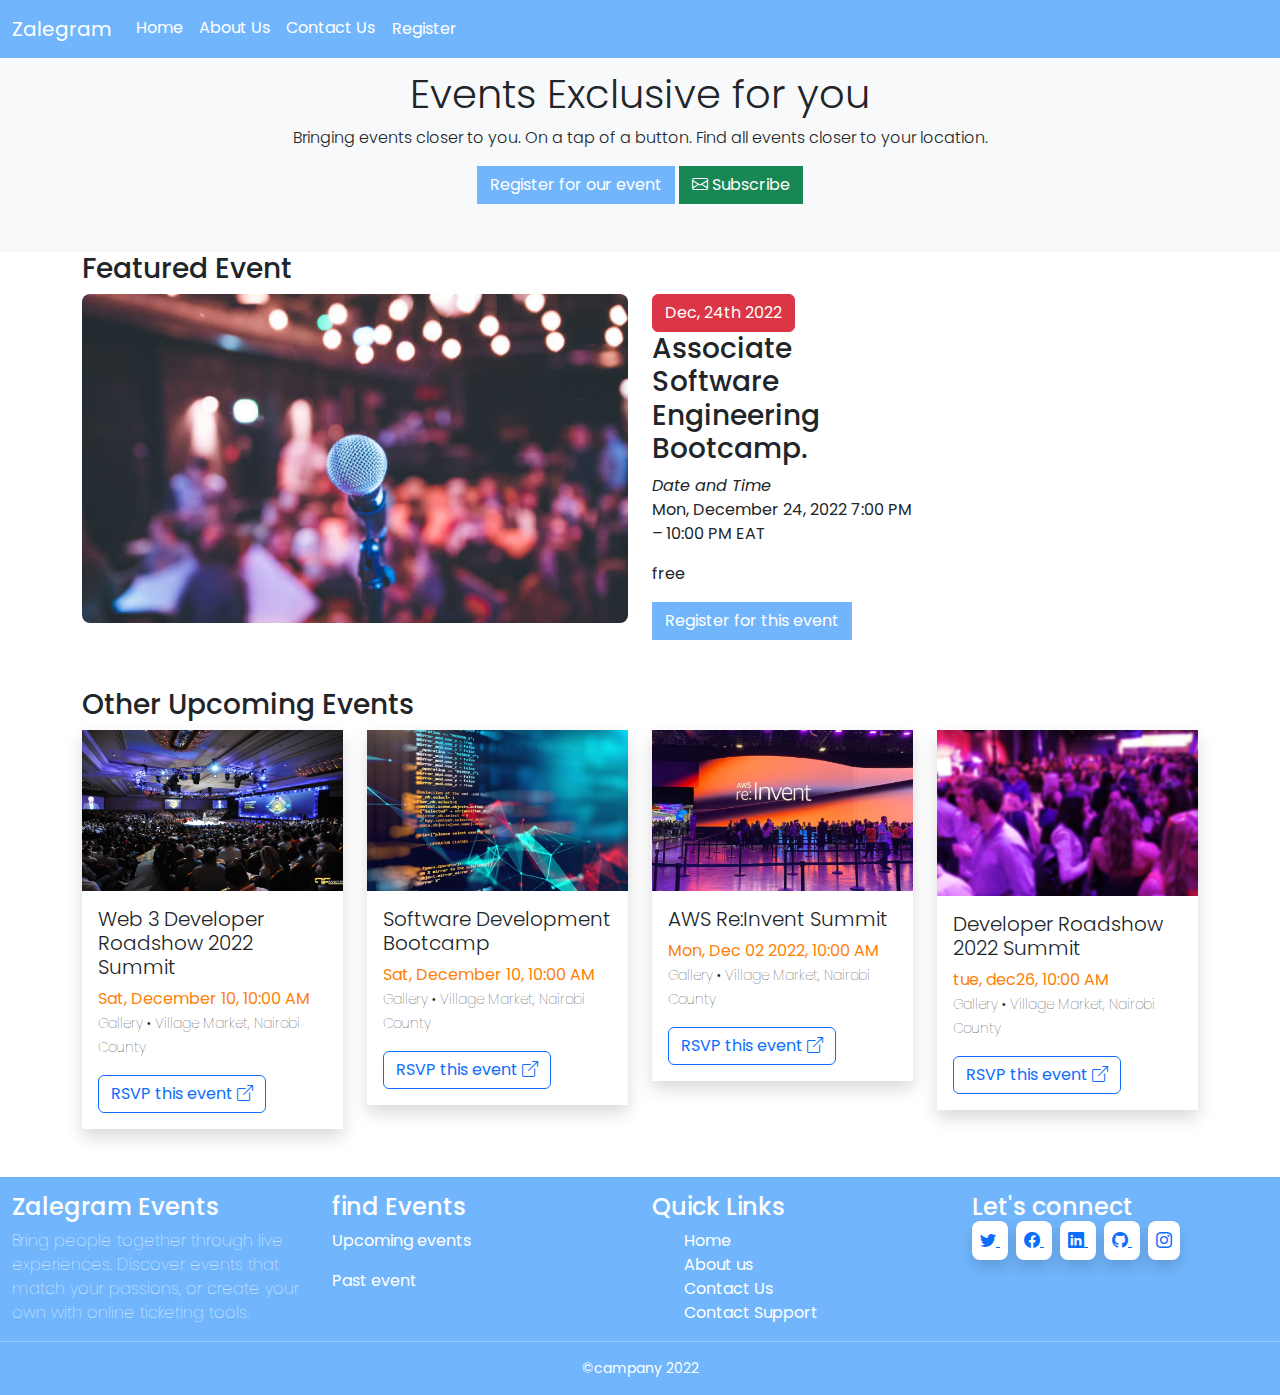
<file: index.html>
<!DOCTYPE html>
<html lang="en">
<head>
    <meta charset="UTF-8">
    <meta http-equiv="X-UA-Compatible" content="IE=edge">
    <meta name="viewport" content="width=device-width, initial-scale=1.0">
    <title>Event Website</title>
    <link rel="stylesheet" href="bootstrap/css/bootstrap.min.css">
    <link rel="stylesheet" href="https://cdn.jsdelivr.net/npm/bootstrap-icons@1.9.1/font/bootstrap-icons.css">
    <link rel="stylesheet" href="style.css">
</head>
<body>
    <nav class="navbar navbar-expand-lg fixed-top" style="background-color: #71B6FD;">
        <div class="container-fluid">
            <a href="#" class="navbar-brand text-white">Zalegram</a>
            <button type="button" class="navbar-toggler" data-bs-toggle="collapse" data-bs-target="#dispayMenus" aria-controls="displayMenus" aria-expanded="false" aria-label="toggle navigation">
                <span class="navbar-toggler-icon text-white"></span>

            </button>
            <div class="collapse navbar-collapse" id="dispayMenus">
                <div class="navbar-nav ">
                   <a href="index.html" class="nav-link active text-white" aria-current="page">Home</a>
                   <a href="AboutUs.html" class="nav-link text-white">About Us</a>
                   <a href="ContactUs.html" class="nav-link text-white">Contact Us</a>
                   <a href="Register.html" class="nav-link text-white btn btn-primary" >Register</a>
                </div>
            </div>
        </div>
    </nav>
    <main class="bg-light py-5" style="padding-top: 70px ! important;">
        <section class="text-center">
             <h1 class="fw-light">Events Exclusive for you</h1>
            <p class="fw-light">
                Bringing events closer to you. On a tap of a  button.
                 Find all events closer to your location.
            </p>
            <a href="#" class="btn btn-primary rounded-0"> Register for our event</a>
            <a href="#" class="btn btn-success rounded-0"><i class="bi-envelope"></i> Subscribe</a>
        </section>
    </main>
    <div class="container">
        <h3>Featured Event</h3>
        <div class="row">
            <div class="col-lg-6">
                <img class="img-responsive img-fluid rounded-3" src="images/software-bootcamp.png" alt="sotware-bootcamp">
            </div>
            <div class="col-lg-3 col-md-6">
                <button class="btn btn-danger">Dec, 24th 2022</button>
                <h3>Associate Software Engineering Bootcamp.</h3>
                <span>
                    <i class="bi-calender">Date and Time</i>
                    <p>
                        
                        Mon, December 24, 2022
                            7:00 PM – 10:00 PM EAT<br>
                        
                    </p>
                    <P> free</P>
                    <a href="#" class="btn btn-primary rounded-0">Register for this event</a> 
                </span>

            </div>
        </div>
        <div class="row py-5">
            <h3>Other Upcoming Events</h3>
            <div class="col-lg-3 col-md-6 col-sm-12">
                <div class="card rounded-0 border-0 shadow">
                    <img src="images/Rectangle 15 (2).png" alt="rectangle">
                    <div class="card-body">
                        <h5 class="card-title fw-light">Web 3 Developer Roadshow 2022 Summit</h5>
                        <span style="color:#FE7F0A">Sat, December 10, 10:00 AM
                        </span>
                        <p class="fw-lighter">
                            <small>Gallery • Village Market, Nairobi County
                            </small>
                        </p>
                        <a href="#" class="btn btn-outline-primary">RSVP this event <i class="bi bi-box-arrow-up-right"></i></a>
                    </div>
                </div>

            </div>
            <div class="col-lg-3 col-md-6 col-sm-12">
                <div class="card rounded-0 border-0 shadow">
                    <img src="images/people" alt="rectangle">
                    <div class="card-body">
                        <h5 class="card-title fw-light">Software Development Bootcamp</h5>
                        <span style="color:#FE7F0A">Sat, December 10, 10:00 AM
                        </span>
                        <p class="fw-lighter">
                            <small>Gallery • Village Market, Nairobi County
                            </small>
                        </p>
                        <a href="#" class="btn btn-outline-primary">RSVP this event <i class="bi bi-box-arrow-up-right"></i></a>
                    </div>
                </div>

            </div>
            <div class="col-lg-3 col-md-6 col-sm-12">
                <div class="card rounded-0 border-0 shadow">
                    <img src="images/rectangle.png" alt="rectangle">
                    <div class="card-body">
                        <h5 class="card-title fw-light">AWS Re:Invent Summit</h5>
                        <span style="color:#FE7F0A">Mon, Dec 02 2022, 10:00 AM
                        </span>
                        <p class="fw-lighter">
                            <small>Gallery • Village Market, Nairobi County
                            </small>
                        </p>
                        <a href="#" class="btn btn-outline-primary">RSVP this event <i class="bi bi-box-arrow-up-right"></i></a>
                    </div>
                </div>

            </div>
            <div class="col-lg-3 col-md-6 col-sm-12">
                <div class="card rounded-0 border-0 shadow">
                    <img src="images/event.jpg" alt="rectangle">
                    <div class="card-body">
                        <h5 class="card-title fw-light"> Developer Roadshow 2022 Summit</h5>
                        <span style="color:#FE7F0A">tue, dec26, 10:00 AM</span>
                        <p class="fw-lighter">
                            <small>Gallery • Village Market, Nairobi County
                            </small>
                        </p>
                        <a href="#" class="btn btn-outline-primary">RSVP this event <i class="bi bi-box-arrow-up-right"></i></a>
                    </div>
                </div>

            </div>




        </div>
    </div>
    <!--=======footer======= -->
    <div class="container-fluid footer py-3">
        <div class="row">
            <div class="col-lg-3 col-md-6">
                <h4>Zalegram Events</h4>
                <p class="fw-lighter">
                    Bring people together through live 
experiences. Discover events that 
match your passions, or create your 
own with online ticketing tools.
                </p>
            </div>
            
            <div class="col-lg-3 col-md-6">
                <h4>find Events</h4>
                <p>
                    <a href="#" class="text-decoration-none text-white">Upcoming events</a>
                </p>
                <p>
                    <a href="#" class="text-decoration-none text-white"  >Past event</a>
                </p>
            </div>
            <div class="col-lg-3 col-md-6">
                <h4>Quick Links</h4>
                <ul class="list-group-flush"> 
                    <li class="list-group-item">
                         <a href="#" class="text-decoration-none text-white">Home</a>

                    </li>
                
                    <li class="list-group-item">
                        <a href="#" class="text-decoration-none text-white">About us</a>

                    </li>
                    <li class="list-group-item">
                        <a href="#" class="text-decoration-none text-white">Contact Us</a>

                    </li>
                    <li class="list-group-item">
                        <a href="#" class="text-decoration-none text-white">Contact Support</a>

                    </li>

                </ul>
            </div>
            <div class="col-lg-3 col-md-6">
                <h4>Let's connect</h4>
                <div>
                    <a href="#" class="p-2 me-2 shadow bg-white rounded-3">
                        <i class="bi bi-twitter"></i>
                    </a>
                    <a href="#" class="p-2 me-2 shadow bg-white rounded-3">
                        <i class="bi bi-facebook"></i>
                    </a>
                        <a href="#" class="p-2 me-2 shadow bg-white rounded-3">
                            <i class="bi bi-linkedin"></i>
                            <a href="#" class="p-2 me-2 shadow bg-white rounded-3">

                                <i class="bi bi-github"></i>
                            </a>
                            <a href="#" class="p-2  shadow bg-white rounded-3">

                                <i class="bi bi-instagram"></i>
                            </a>
                        </a>
                    </a>
                </div>
            </div>
        </div>
        <div class="row">
            <hr>
            <small class="text-center">
                &copy;campany 2022
            </small>
        </div>
    </div>

<script src="bootstrap/js/bootstrap.min.js"></script>

    
</body>
</html>
</file>
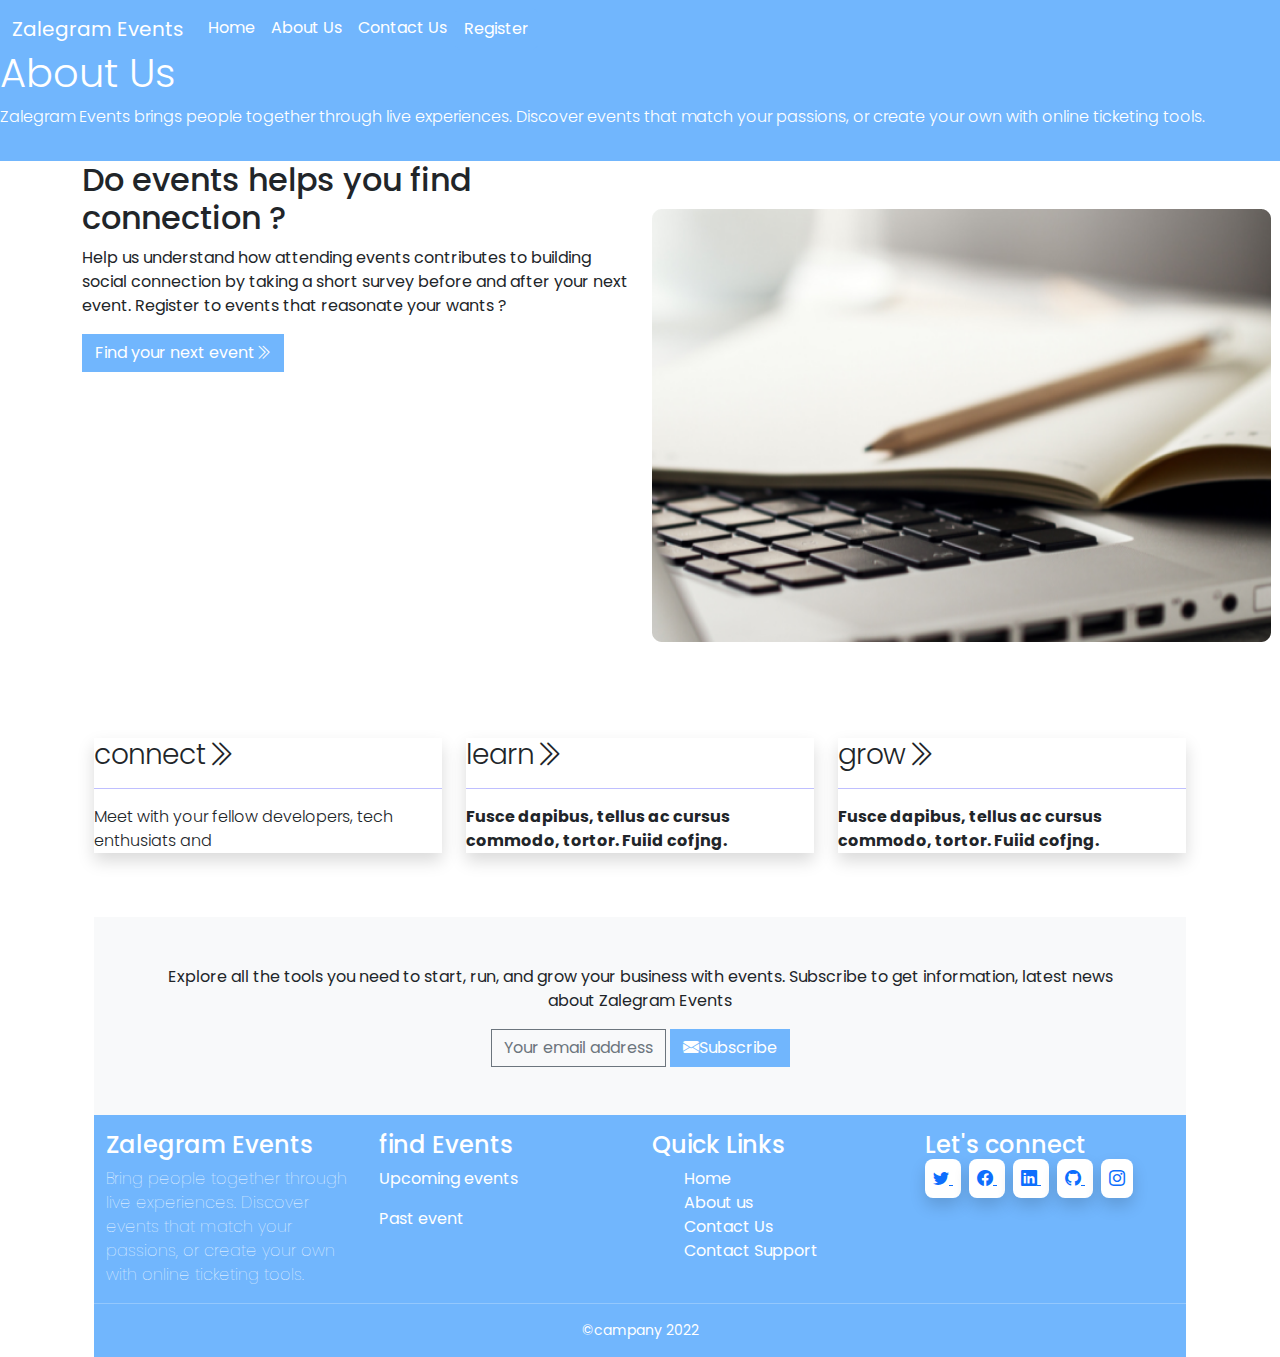
<file: AboutUs.html>
<!DOCTYPE html>
<html lang="en">
<head>
    <meta charset="UTF-8">
    <meta http-equiv="X-UA-Compatible" content="IE=edge">
    <meta name="viewport" content="width=device-width, initial-scale=1.0">
    <title>Document</title>
    <link rel="stylesheet" href="bootstrap/css/bootstrap.min.css">
    <link rel="stylesheet" href="https://cdn.jsdelivr.net/npm/bootstrap-icons@1.9.1/font/bootstrap-icons.css">
    <link rel="stylesheet" href="style.css">

</head>
<body>
    <nav class="navbar navbar-expand-lg fixed-top" style="background-color: #71B6FD;">
        <div class="container-fluid">
            <a href="#" class="navbar-brand text-white">Zalegram Events</a>
            <button type="button" class="navbar-toggler" data-bs-toggle="collapse" data-bs-target="#dispayMenus" aria-controls="displayMenus" aria-expanded="false" aria-label="toggle navigation">
                <span class="navbar-toggler-icon text-white"></span>

            </button>
            <div class="collapse navbar-collapse" id="dispayMenus">
                <div class="navbar-nav ">
                   <a href="index.html" class="nav-link active text-white" aria-current="page">Home</a>
                   <a href="AboutUs.html" class="nav-link text-white">About Us</a>
                   <a href="ContactUs.html" class="nav-link text-white">Contact Us</a>
                   <a href="Register.html" class="nav-link text-white btn btn-primary" >Register</a>
                </div>
            </div>
        </div>
    </nav>
    <hr>
    <main class="bg-btn-btn-primary" style="background-color: #71B6FD;color:white">
        <section class="py-3">
             <h1 class="fw-light">About Us</h1>
            <p class="fw-light">Zalegram Events brings people together through live experiences. Discover events that match your passions, or create
                your own with online ticketing tools. 
               
            </p>
            
        </section>
    </main>
    <div class="container">
        <div class="row">
            <div class="col-lg-6">
               <h2>Do events helps you find connection ?</h2>
               <p>Help us understand how attending events contributes to building social connection by taking a short survey before and after your next event.
                Register to events that reasonate your wants ?</p>
                <a href="#" class="btn btn-primary rounded-0"></i>Find your next event<i class="bi bi-chevron-double-right"></i></a>
            </div>
            <div class="col-lg-6 py-5">
                <img src="images/about-program 1 (1).png" alt="about-program">
            </div>
        </div>
    <div class="container">
        <div class="row">
            <div class="col-lg-4 py-5">
               <div class="rounded-0 border-0 shadow">
                <div class="card-body">
                    <h3 class="card-title fw-light">connect<i class="bi bi-chevron-double-right"></i></h3>
                    <hr style="color:blue ;">
                    <p class="fw-light">
                        Meet with your fellow developers, tech enthusiats and
                    </p>
                </div>
             </div>
        </div>
    <div class="col-lg-4 py-5">
        <div class="rounded-0 border-0 shadow">
         <div class="card-body">
             <h3 class="card-title fw-light">learn<i class="bi bi-chevron-double-right"></i></h3>
             <hr style="color:blue ;">
             <p>
               <b> Fusce dapibus, tellus 
                ac cursus commodo,
                 tortor. Fuiid cofjng.</b>
             </p>
         </div>
        </div>
   </div>
    <div class="col-lg-4 py-5">
        <div class="rounded-0 border-0 shadow">
         <div class="card-body">
             <h3 class="card-title fw-light">grow<i class="bi bi-chevron-double-right"></i></h3>
             <hr style="color:blue ;">
             <p>
               <b>Fusce dapibus, tellus 
                ac cursus commodo,
                tortor. Fuiid cofjng.</b> 
             </p>
         </div>
       </div>
    </div>
</div>
<div class="container-fluid">
    <div class="row">
        <span class="text-center bg-light py-5">
            <p>
                Explore all the tools you need to start, run, and grow your business with events. Subscribe to get information, latest news <br> about
                Zalegram Events
            </p>
            <a href="#" class="btn btn-outline-secondary rounded-0">Your email address</a>
            <a href="#" class="btn btn-primary rounded-0"><i class="bi bi-envelope-fill"></i>Subscribe</a>
       </span>

    </div>

</div>
         <!--=======footer======= -->
    <div class="container-fluid footer py-3">
        <div class="row">
            <div class="col-lg-3 col-md-6">
                <h4>Zalegram Events</h4>
                <p class="fw-lighter">
                    Bring people together through live 
experiences. Discover events that 
match your passions, or create your 
own with online ticketing tools.
                </p>
            </div>
            
            <div class="col-lg-3 col-md-6">
                <h4>find Events</h4>
                <p>
                    <a href="#" class="text-decoration-none text-white">Upcoming events</a>
                </p>
                <p>
                    <a href="#" class="text-decoration-none text-white"  >Past event</a>
                </p>
            </div>
            <div class="col-lg-3 col-md-6">
                <h4>Quick Links</h4>
                <ul class="list-group-flush"> 
                    <li class="list-group-item">
                         <a href="#" class="text-decoration-none text-white">Home</a>

                    </li>
                
                    <li class="list-group-item">
                        <a href="#" class="text-decoration-none text-white">About us</a>

                    </li>
                    <li class="list-group-item">
                        <a href="#" class="text-decoration-none text-white">Contact Us</a>

                    </li>
                    <li class="list-group-item">
                        <a href="#" class="text-decoration-none text-white">Contact Support</a>

                    </li>

                </ul>
            </div>
            <div class="col-lg-3 col-md-6">
                <h4>Let's connect</h4>
                <div>
                    <a href="#" class="p-2 me-2 shadow bg-white rounded-3">
                        <i class="bi bi-twitter"></i>
                    </a>
                    <a href="#" class="p-2 me-2 shadow bg-white rounded-3">
                        <i class="bi bi-facebook"></i>
                    </a>
                        <a href="#" class="p-2 me-2 shadow bg-white rounded-3">
                            <i class="bi bi-linkedin"></i>
                            <a href="#" class="p-2 me-2 shadow bg-white rounded-3">

                                <i class="bi bi-github"></i>
                            </a>
                            <a href="#" class="p-2  shadow bg-white rounded-3">

                                <i class="bi bi-instagram"></i>
                            </a>
                        </a>
                    </a>
                </div>
            </div>
        </div>
        <div class="row">
            <hr>
            <small class="text-center">
                &copy;campany 2022
            </small>
        </div>
    </div>

<script src="bootstrap/js/bootstrap.min.js"></script>

    
</body>
</html>
        
    </div>
    
   
   
    
    
</body>
</html>
</file>
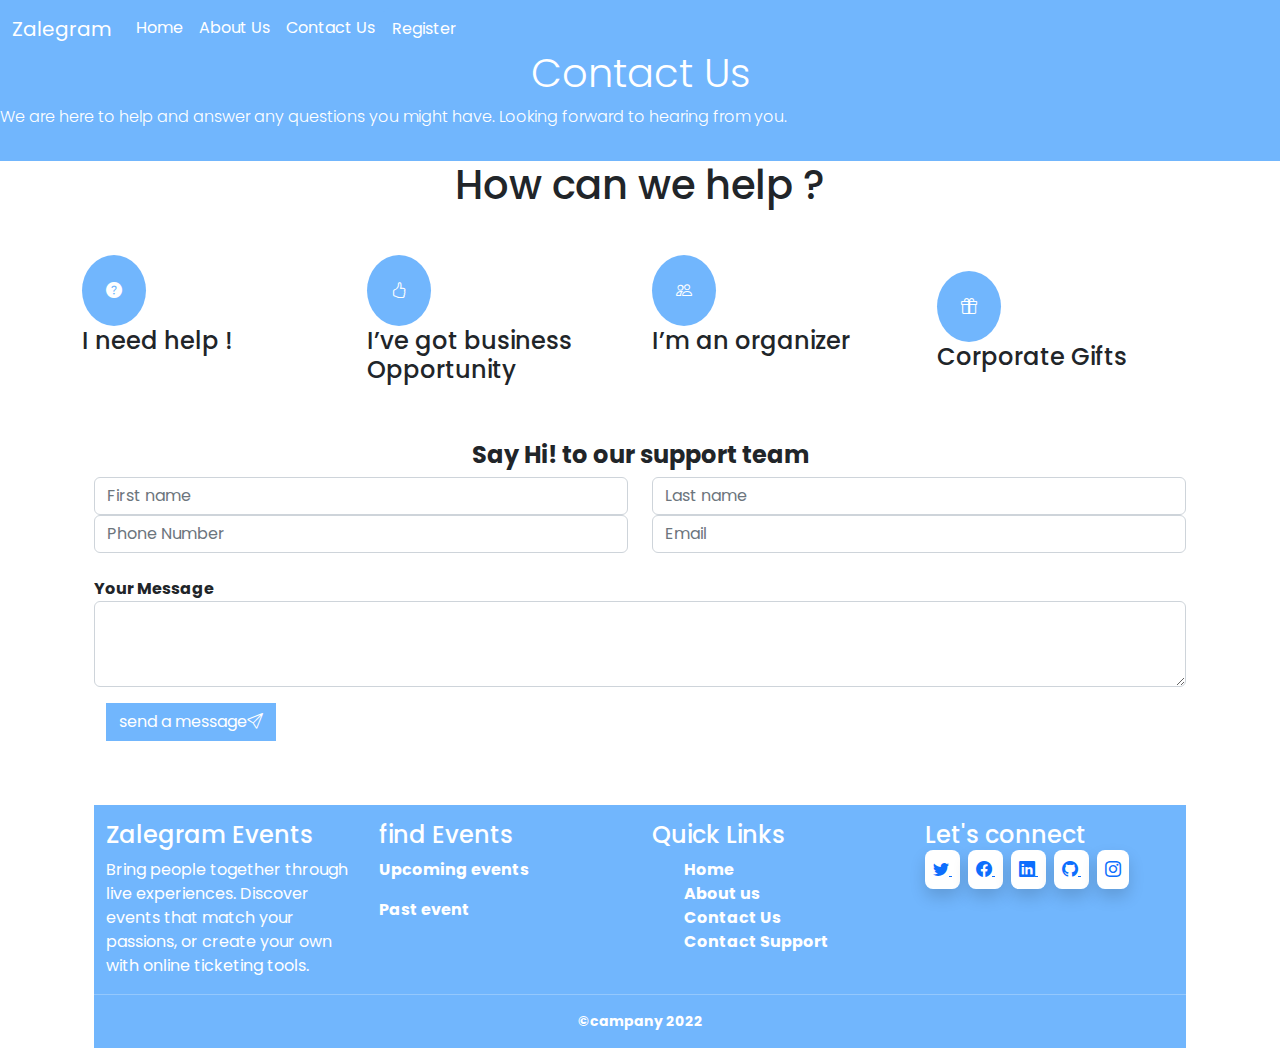
<file: ContactUs.html>
<!DOCTYPE html>
<html lang="en">
<head>
    <meta charset="UTF-8">
    <meta http-equiv="X-UA-Compatible" content="IE=edge">
    <meta name="viewport" content="width=device-width, initial-scale=1.0">
    <title>Document</title>
    <link rel="stylesheet" href="bootstrap/css/bootstrap.min.css">
    <link rel="stylesheet" href="https://cdn.jsdelivr.net/npm/bootstrap-icons@1.9.1/font/bootstrap-icons.css">
    <link rel="stylesheet" href="style.css">
</head>
<body>
    <nav class="navbar navbar-expand-lg fixed-top" style="background-color: #71B6FD;">
        <div class="container-fluid">
            <a href="#" class="navbar-brand text-white">Zalegram</a>
            <button type="button" class="navbar-toggler" data-bs-toggle="collapse" data-bs-target="#dispayMenus" aria-controls="displayMenus" aria-expanded="false" aria-label="toggle navigation">
                <span class="navbar-toggler-icon text-white"></span>

            </button>
            <div class="collapse navbar-collapse" id="dispayMenus">
                <div class="navbar-nav ">
                   <a href="index.html" class="nav-link active text-white" aria-current="page">Home</a>
                   <a href="AboutUs.html" class="nav-link text-white">About Us</a>
                   <a href="ContactUs.html" class="nav-link text-white">Contact Us</a>
                   <a href="Register.html" class="nav-link text-white btn btn-primary" >Register</a>
                </div>
            </div>
        </div>
    </nav>
    <hr>
    <main class="bg-btn-btn-primary" style="background-color: #71B6FD;color:white">
        <section class="py-3">
             <h1 class="fw-light text-center">Contact Us</h1>
            <p class="fw-light">
                We are here to help and answer any questions you might have. Looking forward to hearing from you.
            </p>
            
        </section> 
    </main>
    <div class="container ">
        <div class="col-lg-12">
       <b><h1 class="text-center">How can we help ?</h1 ></b>


        </div>
        <div class="row" style="margin-top: 70px">
            <div class="col-lg-3">
                <a href="#" class=" p-4 rounded-circle" style="background-color: #71B6FD"> 
                    <i class="bi bi-question-circle-fill text-white" ></i>
                </a>
                   
                
                <h4 class="pt-4">I need help !</h4>
            </div>
            <div class="col-lg-3">
                <a href="#" class=" p-4 rounded-circle" style="background-color: #71B6FD"> 
                    <i class="bi bi-hand-thumbs-up text-white" ></i>
                </a>
                <h4 class="pt-4">I’ve got business 
                    Opportunity</h4>
            </div>
            <div class="col-lg-3">
                <a href="#" class=" p-4 rounded-circle" style="background-color: #71B6FD">
                    <i class="bi bi-people text-white" ></i>
                </a>
                <h4 class="pt-4">I’m an organizer</h4>
            </div>
            <div class="col-lg-3 pt-3">
                <a href="#" class=" p-4 rounded-circle" style="background-color: #71B6FD">
                    <i class="bi bi-gift text-white"></i>
                </a>
                <h4 class="pt-4">Corporate Gifts</h4>
            </div>
            

        </div>
        <div class="container">
        <div class="row py-5 ">
            <div class="col-lg-12 ">
                <b><h4 class="text-center"><b>Say Hi! to our support team</b></h4</b>

            </div>
            <form>
                <div class="row">
                  <div class="col col-lg-6">
                    <input type="text" class="form-control" placeholder="First name">
                  </div>
                  <div class="col-lg-6">
                    <input type="text" class="form-control" placeholder="Last name">
                  </div>
                </div>
              </form><form>
                <div class="row">
                  <div class="col-lg-6">
                    <input type="text" class="form-control" placeholder="Phone Number">
                  </div>
                  <div class="col-lg-6">
                    <input type="text" class="form-control" placeholder="Email">
                  </div>
                </div>
              </form>
              <form>
              <div class="form-group pt-4">
                <label for="exampleFormControlTextarea1">Your Message</label>
                <textarea class="form-control" id="exampleFormControlTextarea1" rows="3"></textarea>
              </div>
            </form>
            <div class="container">
                <div class="py-3">
                    <a href="#" class="btn btn-primary rounded-0">send a message<i class="bi bi-send"></i>
                    </a>
            </div>
            </div>
        
                
        
        </div>
              <!--=======footer======= -->
    <div class="container-fluid footer py-3">
        <div class="row">
            <div class="col-lg-3 col-md-6">
                <h4>Zalegram Events</h4>
                <p class="fw-lighter">
                    Bring people together through live 
experiences. Discover events that 
match your passions, or create your 
own with online ticketing tools.
                </p>
            </div>
            
            <div class="col-lg-3 col-md-6">
                <h4>find Events</h4>
                <p>
                    <a href="#" class="text-decoration-none text-white">Upcoming events</a>
                </p>
                <p>
                    <a href="#" class="text-decoration-none text-white"  >Past event</a>
                </p>
            </div>
            <div class="col-lg-3 col-md-6">
                <h4>Quick Links</h4>
                <ul class="list-group-flush"> 
                    <li class="list-group-item">
                         <a href="#" class="text-decoration-none text-white">Home</a>

                    </li>
                
                    <li class="list-group-item">
                        <a href="#" class="text-decoration-none text-white">About us</a>

                    </li>
                    <li class="list-group-item">
                        <a href="#" class="text-decoration-none text-white">Contact Us</a>

                    </li>
                    <li class="list-group-item">
                        <a href="#" class="text-decoration-none text-white">Contact Support</a>

                    </li>

                </ul>
            </div>
            <div class="col-lg-3 col-md-6">
                <h4>Let's connect</h4>
                <div>
                    <a href="#" class="p-2 me-2 shadow bg-white rounded-3">
                        <i class="bi bi-twitter"></i>
                    </a>
                    <a href="#" class="p-2 me-2 shadow bg-white rounded-3">
                        <i class="bi bi-facebook"></i>
                    </a>
                        <a href="#" class="p-2 me-2 shadow bg-white rounded-3">
                            <i class="bi bi-linkedin"></i>
                            <a href="#" class="p-2 me-2 shadow bg-white rounded-3">

                                <i class="bi bi-github"></i>
                            </a>
                            <a href="#" class="p-2  shadow bg-white rounded-3">

                                <i class="bi bi-instagram"></i>
                            </a>
                        </a>
                    </a>
                </div>
            </div>
        </div>
        <div class="row">
            <hr>
            <small class="text-center">
                &copy;campany 2022
            </small>
        </div>
    </div>

<script src="bootstrap/js/bootstrap.min.js"></script>


        </div>
        
        

    </div>
    
</body>
</html>
</file>
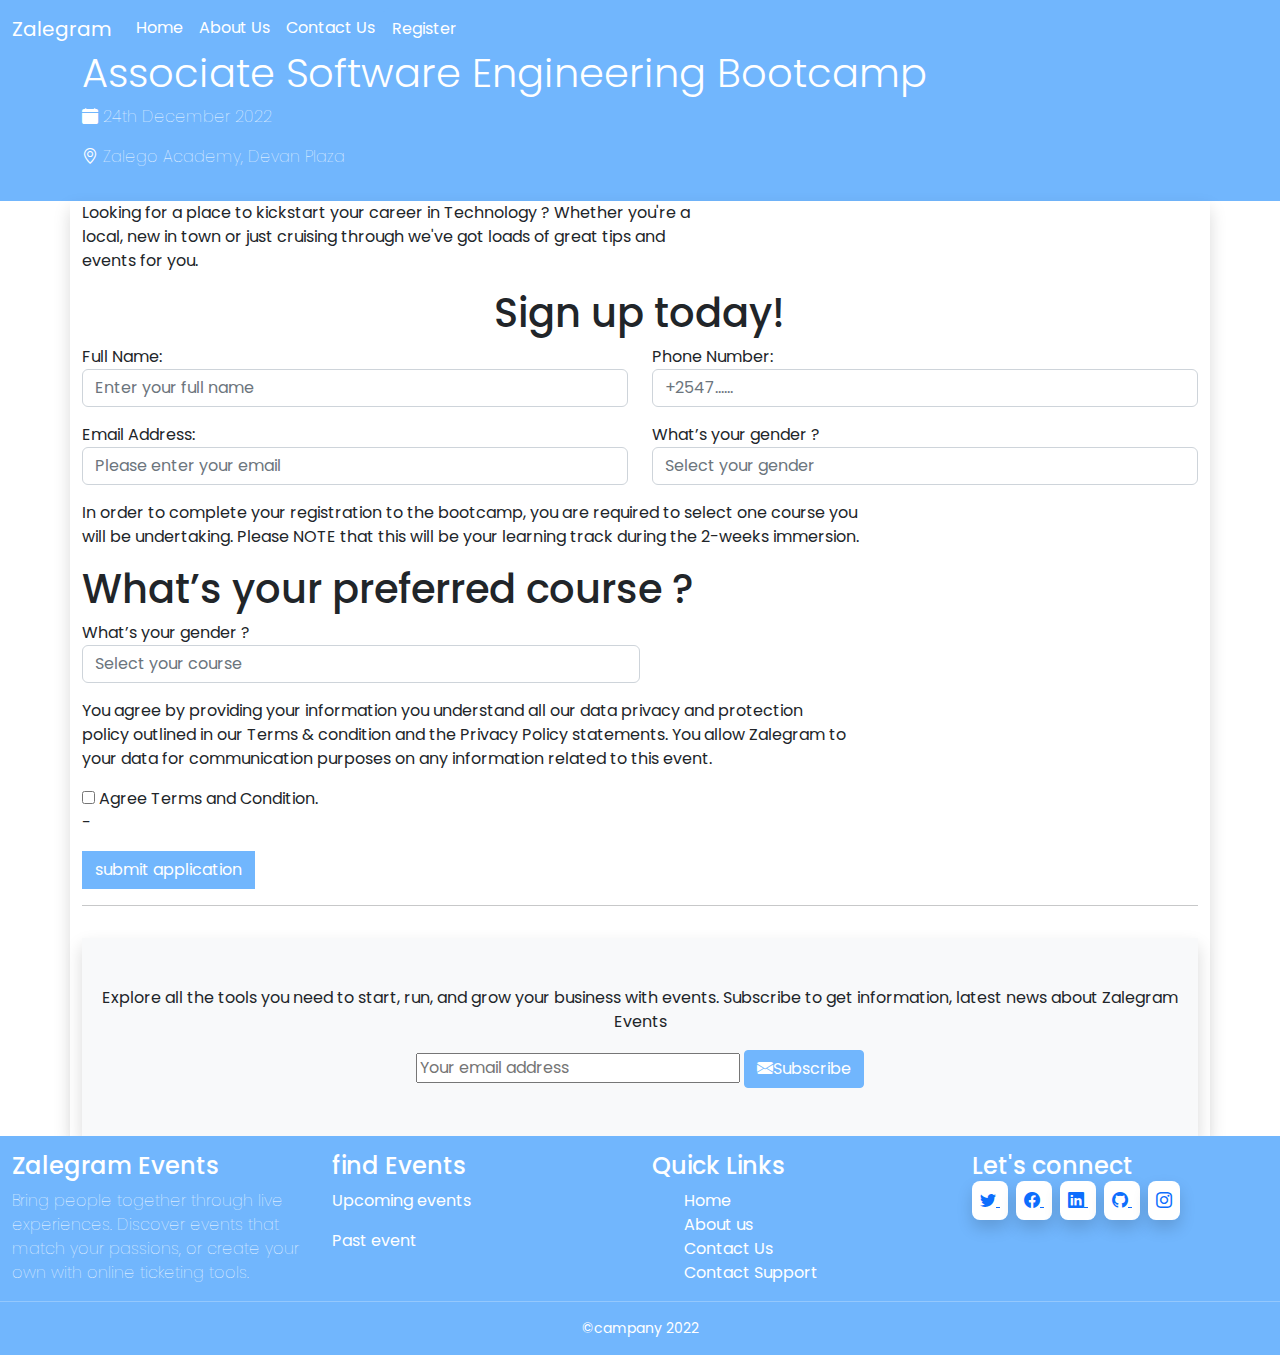
<file: Register.html>
<!DOCTYPE html>
<html lang="en">
<head>
    <meta charset="UTF-8">
    <meta http-equiv="X-UA-Compatible" content="IE=edge">
    <meta name="viewport" content="width=device-width, initial-scale=1.0">
    <title>Document</title>
    <link rel="stylesheet" href="bootstrap/css/bootstrap.min.css">
    <link rel="stylesheet" href="https://cdn.jsdelivr.net/npm/bootstrap-icons@1.9.1/font/bootstrap-icons.css">
    <link rel="stylesheet" href="style.css">
</head>
<body>
    <nav class="navbar navbar-expand-lg fixed-top" style="background-color: #71B6FD;">
        <div class="container-fluid">
            <a href="#" class="navbar-brand text-white">Zalegram</a>
            <button type="button" class="navbar-toggler" data-bs-toggle="collapse" data-bs-target="#dispayMenus" aria-controls="displayMenus" aria-expanded="false" aria-label="toggle navigation">
                <span class="navbar-toggler-icon text-white"></span>

            </button>
            <div class="collapse navbar-collapse" id="dispayMenus">
                <div class="navbar-nav ">
                   <a href="index.html" class="nav-link active text-white" aria-current="page">Home</a>
                   <a href="AboutUs.html" class="nav-link text-white">About Us</a>
                   <a href="ContactUs.html" class="nav-link text-white">Contact Us</a>
                   <a href="Register.html" class="nav-link text-white btn btn-primary" >Register</a>
                </div>
            </div>
        </div>
    </nav>
    <hr>
    <main class="bg-btn-btn-primary" style="background-color: #71B6FD;color:white">
        <div class="container">
        <section class="py-3">
             <h1 class="fw-light ">Associate Software  Engineering Bootcamp</h1>
             
            <p class="fw-lighter"><i class="bi bi-calendar-fill"></i> 24th December 2022</p>
            <p class="fw-lighter"> <i class="bi bi-geo-alt"></i> Zalego Academy, Devan Plaza</p>
            
        </section> 
    </div>
    </main>
    <div class="container shadow">
        <div class="row">
            <div class="col-lg-12">
                <p>Looking for a place to kickstart your career in Technology ? Whether you're a 
               <br> local, new in town or just cruising through we've got loads of great tips and <br>
                                          events for you.
            </p>
                <h1></h1>
            </div>
        </div>
        <div class="row">
            <div class="col-lg-12">
                <h1 class="text-center">Sign up today!</h1>

            </div>

        </div>
        <form>
            <div class="row">
              <div class="col col-lg-6">
                <p>Full Name: 
                <input type="text" class="form-control" placeholder="Enter your full name">
                </p>
              </div>
              <div class="col col-lg-6">
                <p>Phone Number: 
                <input type="text" class="form-control" placeholder="+2547......">
                </p>
              </div>
              <div class="col col-lg-6">
                <p>Email Address: 
                <input type="text" class="form-control" placeholder="Please enter your email">
                </p>
              </div><div class="col col-lg-6">
                <p>What’s your gender ? 
                <input type="text" class="form-control" placeholder="Select your gender">
                </p>
              </div>
            </div>
          </form>
          <p>In order to complete your registration to the bootcamp, you are required to select one course you 
            <br> will be undertaking. Please NOTE that this will be your learning track during the 2-weeks immersion.
</p>
    <h1>What’s your preferred course ?</h1>
    <div class="col col-lg-6">
        <p>What’s your gender ? 
        <input type="text" class="form-control" placeholder="Select your course">
        </p>
      </div>
      <p>You agree by providing your information you understand all our data privacy and protection <br>policy outlined in our Terms & condition and the Privacy Policy statements.
        You allow Zalegram to <br> your data for communication purposes on any information related to this event.</p>
        <div class="form-group">
            <input id="checkbox" type="checkbox">
            <label for="checkbox">Agree Terms and Condition. </label>
    </div>-
    <div class="py-3">
        <a href="#" class="btn btn-primary rounded-0">submit application
        </a>
        <hr>
</div>

   
 
  <div class="container-fluid bg-light shadow">
    <div class="row">
        <div class="col-lg-12 fw light bg-light py-5">
            <p class="text-center">Explore all the tools you need to start, run, and grow your business with events. Subscribe to get information, latest news about
            Zalegram Events
            </p>
            <div style="text-align:center">
            <input type="text" placeholder="Your email address">
            <a href="#" class="btn btn-primary rounded-1" style="background-color:#71B6FD"><i class="bi bi-envelope-fill"></i>Subscribe</a>
        </div>
            
        
        
        </div>
            
        </div>
    </div>
  </div>
        
         <!--=======footer======= -->
    <div class="container-fluid footer py-3">
        <div class="row">
            <div class="col-lg-3 col-md-6">
                <h4>Zalegram Events</h4>
                <p class="fw-lighter">
                    Bring people together through live 
experiences. Discover events that 
match your passions, or create your 
own with online ticketing tools.
                </p>
            </div>
            
            <div class="col-lg-3 col-md-6">
                <h4>find Events</h4>
                <p>
                    <a href="#" class="text-decoration-none text-white">Upcoming events</a>
                </p>
                <p>
                    <a href="#" class="text-decoration-none text-white"  >Past event</a>
                </p>
            </div>
            <div class="col-lg-3 col-md-6">
                <h4>Quick Links</h4>
                <ul class="list-group-flush"> 
                    <li class="list-group-item">
                         <a href="#" class="text-decoration-none text-white">Home</a>

                    </li>
                
                    <li class="list-group-item">
                        <a href="#" class="text-decoration-none text-white">About us</a>

                    </li>
                    <li class="list-group-item">
                        <a href="#" class="text-decoration-none text-white">Contact Us</a>

                    </li>
                    <li class="list-group-item">
                        <a href="#" class="text-decoration-none text-white">Contact Support</a>

                    </li>

                </ul>
            </div>
            <div class="col-lg-3 col-md-6">
                <h4>Let's connect</h4>
                <div>
                    <a href="#" class="p-2 me-2 shadow bg-white rounded-3">
                        <i class="bi bi-twitter"></i>
                    </a>
                    <a href="#" class="p-2 me-2 shadow bg-white rounded-3">
                        <i class="bi bi-facebook"></i>
                    </a>
                        <a href="#" class="p-2 me-2 shadow bg-white rounded-3">
                            <i class="bi bi-linkedin"></i>
                            <a href="#" class="p-2 me-2 shadow bg-white rounded-3">

                                <i class="bi bi-github"></i>
                            </a>
                            <a href="#" class="p-2  shadow bg-white rounded-3">

                                <i class="bi bi-instagram"></i>
                            </a>
                        </a>
                    </a>
                </div>
            </div>
        </div>
        <div class="row">
            <hr>
            <small class="text-center">
                &copy;campany 2022
            </small>
        </div>
    </div>
 </div>
</div>

    
    
</body>
</html>
</file>
<file: style.css>
@import url('https://fonts.googleapis.com/css2?family=Poppins:wght@100;200;300;400&display=swap');
body{
    font-family: 'Poppins', sans-serif;
}
.footer{
    background-color: #71B6FD;
    color:#fff;
}
</file>
